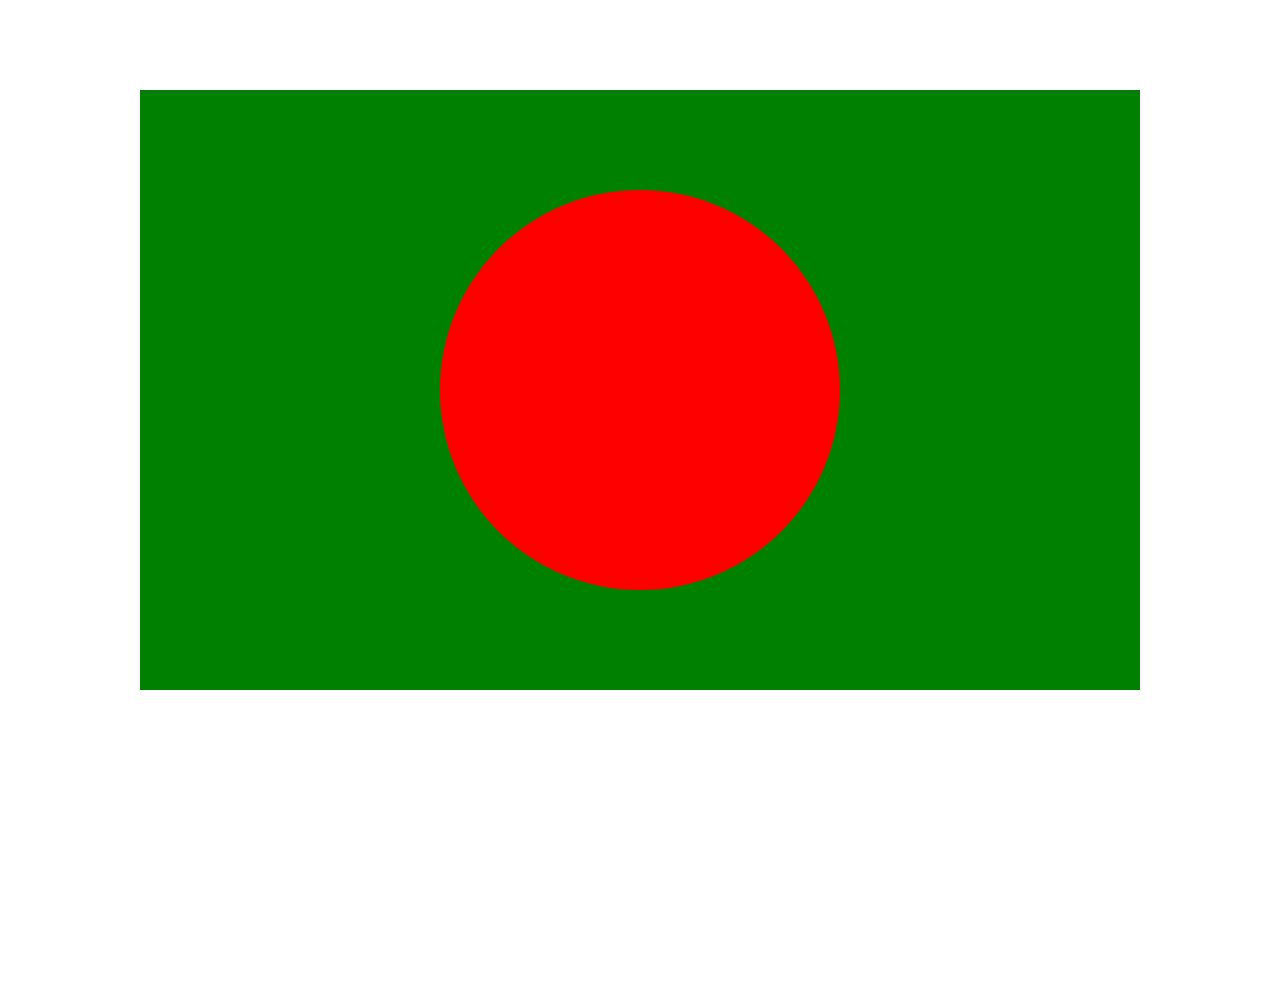
<file: 1.1/index.html>
<!DOCTYPE html>
<html lang="en">
<head>
    <meta charset="UTF-8">
    <meta name="viewport" content="width=device-width, initial-scale=1.0">
    <link rel="stylesheet" href="style.css">
    <title>BD National Flag</title>
</head>
<body>
    <div class="flag">
        <div class="circle"></div>
    </div>
</body>
</html>
</file>
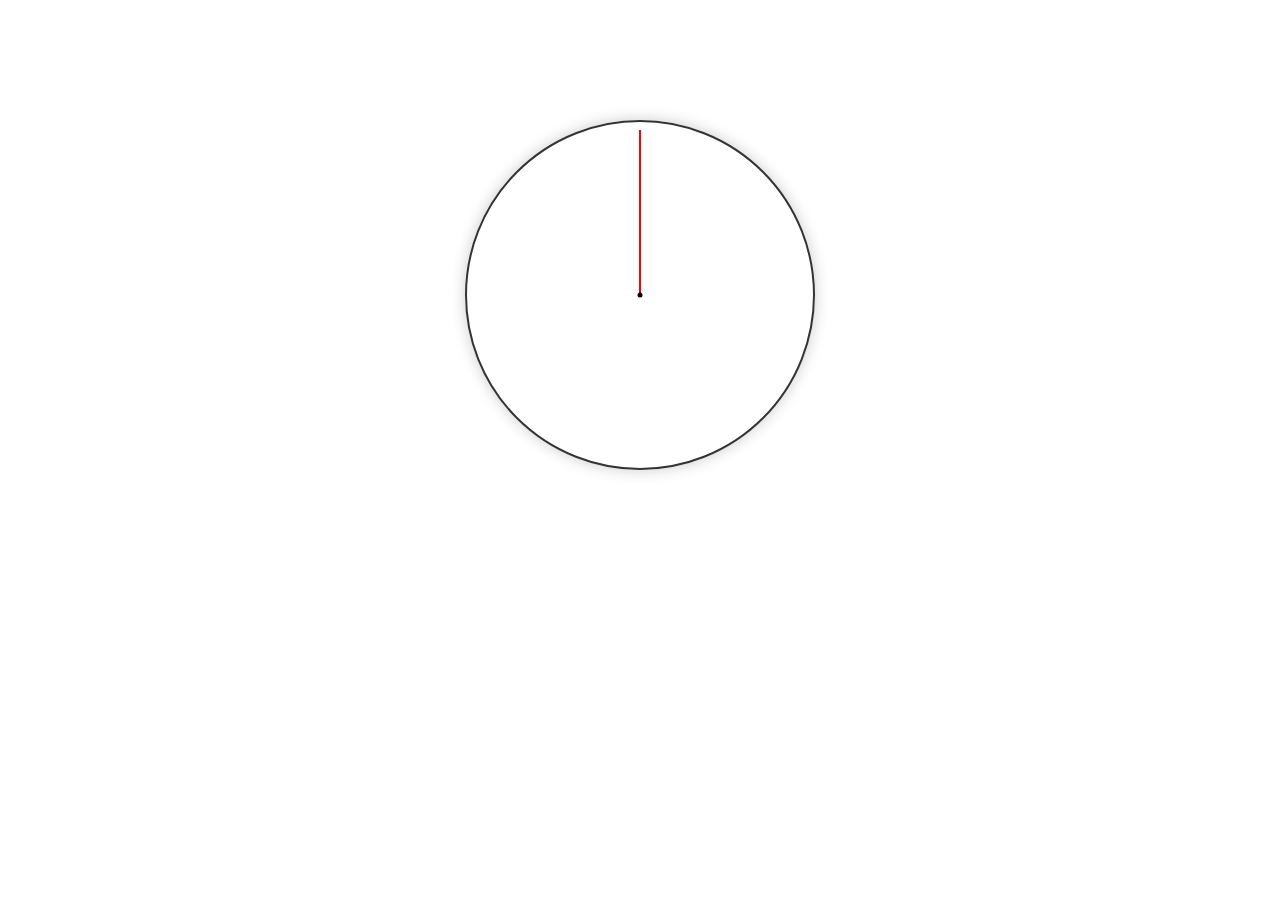
<file: 1.3/index.html>
<!DOCTYPE html>
<html lang="en">
<head>
    <meta charset="UTF-8">
    <meta name="viewport" content="width=device-width, initial-scale=1.0">
    <link rel="stylesheet" href="style.css">
    <title>Simple Clock UI</title>
</head>
<body>
    <div class="container">
        <div class="clock">
            <div class="hand minute-hand"></div>
            <div class="hand second-hand"></div>
            <div class="center"></div>
        </div>
    </div>
</body>
</html>
</file>
<file: 1.1/style.css>
* {
    margin: 0;
    padding: 0;
    box-sizing: border-box;
}

body {
    height: 100vh;
}

.flag {
    max-width: 1000px;
    height: 600px;
    background-color: green;
    margin: 10vh auto;
    position: relative;
}

.circle {
    width: 400px;
    height: 400px;
    background-color: red;
    border-radius: 50%;
    position: absolute;
    top: 16.67%;
    left: 30%;
}

@media (max-width: 1200px) {
    .flag {
        height: 450px;
        width: 750px;
    }
    .circle {
        height: 300px;
        width: 300px;
    }
}
@media (max-width: 768px) {
    .flag {
        height: 300px;
        width: 500px;
    }
    .circle {
        height: 200px;
        width: 200px;
    }
}
</file>
<file: 1.3/style.css>
* {
    margin: 0;
    padding: 0;
    box-sizing: border-box;
}

.container {
    width: 600px;
    margin: 100px auto;
    padding: 20px;
    display: flex;
    justify-content: center;
}

.clock {
    width: 350px;
    height: 350px;
    border: 2px solid #333;
    border-radius: 50%;
    position: relative;
    box-shadow: 0 0 15px rgba(0, 0, 0, 0.2);
}

.hand {
    position: absolute;
    left: 50%;
    bottom: 50%;
    transform-origin: 50%  100%;
}

.minute-hand {
    width: 2px;
    height: 140px;
    background-color: #00f;
    margin-left: -1px;
    animation: moveHand 60s infinite linear;
}

.second-hand {
    width: 2px;
    height: 165px;
    background-color: #f00;
    margin-left: -1px;
    animation: moveHand 10s infinite linear;
}

.center {
    width: 5px;
    height: 5px;
    background-color: #000;
    border-radius: 50%;
    position: absolute;
    top: 50%;
    left: 50%;
    transform: translate(-50%, -50%);
    z-index: 10;
}

@keyframes moveHand {
    from {
        transform: rotate(0deg);
    }

    to {
        transform: rotate(360deg);
    }
}
</file>
